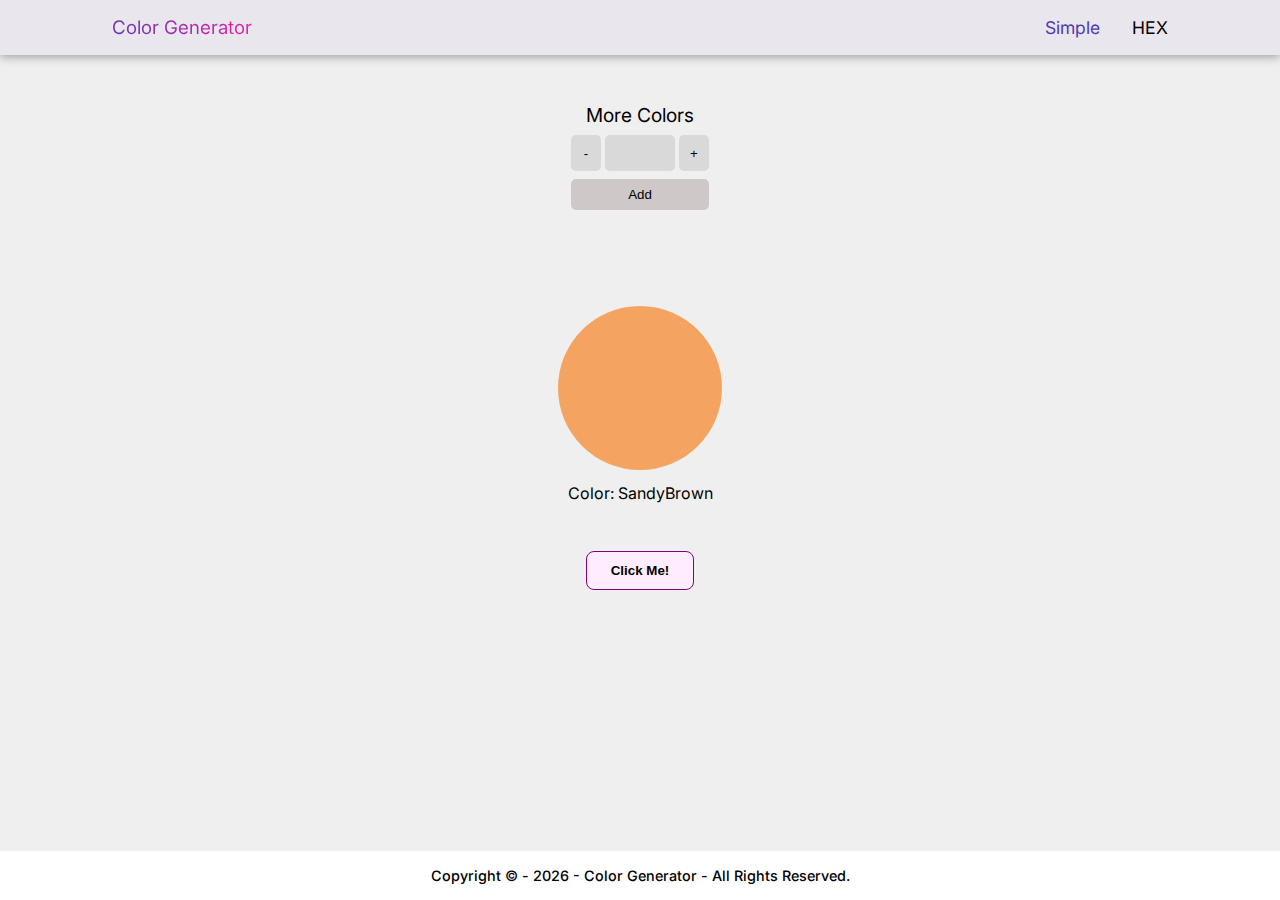
<file: colorGenerator/index.html>
<!DOCTYPE html>
<html lang="en">
<head>
  <meta charset="UTF-8">
  <meta http-equiv="X-UA-Compatible" content="IE=edge">
  <meta name="viewport" content="width=device-width, initial-scale=1.0">

  <link rel="preconnect" href="https://fonts.googleapis.com">
  <link rel="preconnect" href="https://fonts.gstatic.com" crossorigin>
  <link href="https://fonts.googleapis.com/css2?family=Inter:wght@400;500;600;700&display=swap" rel="stylesheet">

  <link rel="stylesheet" href="style.css">

  <title>Color Generator</title>
</head>
<body>
  <header>
    <nav class="navbar">
      <h3 class="logo">Color Generator</h3>
      <ul>
        <li><a class="nav-link" href="index.html">Simple</a></li>
        <li><a class="nav-link" href="hex.html">HEX</a></li>
      </ul>
    </nav>
  </header>
  <main>
    <div class="container">
      <div class="select-colors_wrapper">
        <p>More Colors</p>
        <div class="select-colors">
          <button class="btn-less">-</button>
          <input type="text" class="number-of-colors">
          <button class="btn-more">+</button>
        </div>
        <button class="btn-add">Add</button>
      </div>

      <section class="colors"></section>
      <button class="btn-click">Click Me!</button>
    </div>
  </main>
  <footer>
    <h5 class="footer">Copyright &copy; - <script>document.write(new Date().getFullYear())</script> - Color Generator - All Rights Reserved.</h5>
  </footer>
  <script src="simple.js"></script>
  <script src="main.js"></script>
</body>
</html>
</file>
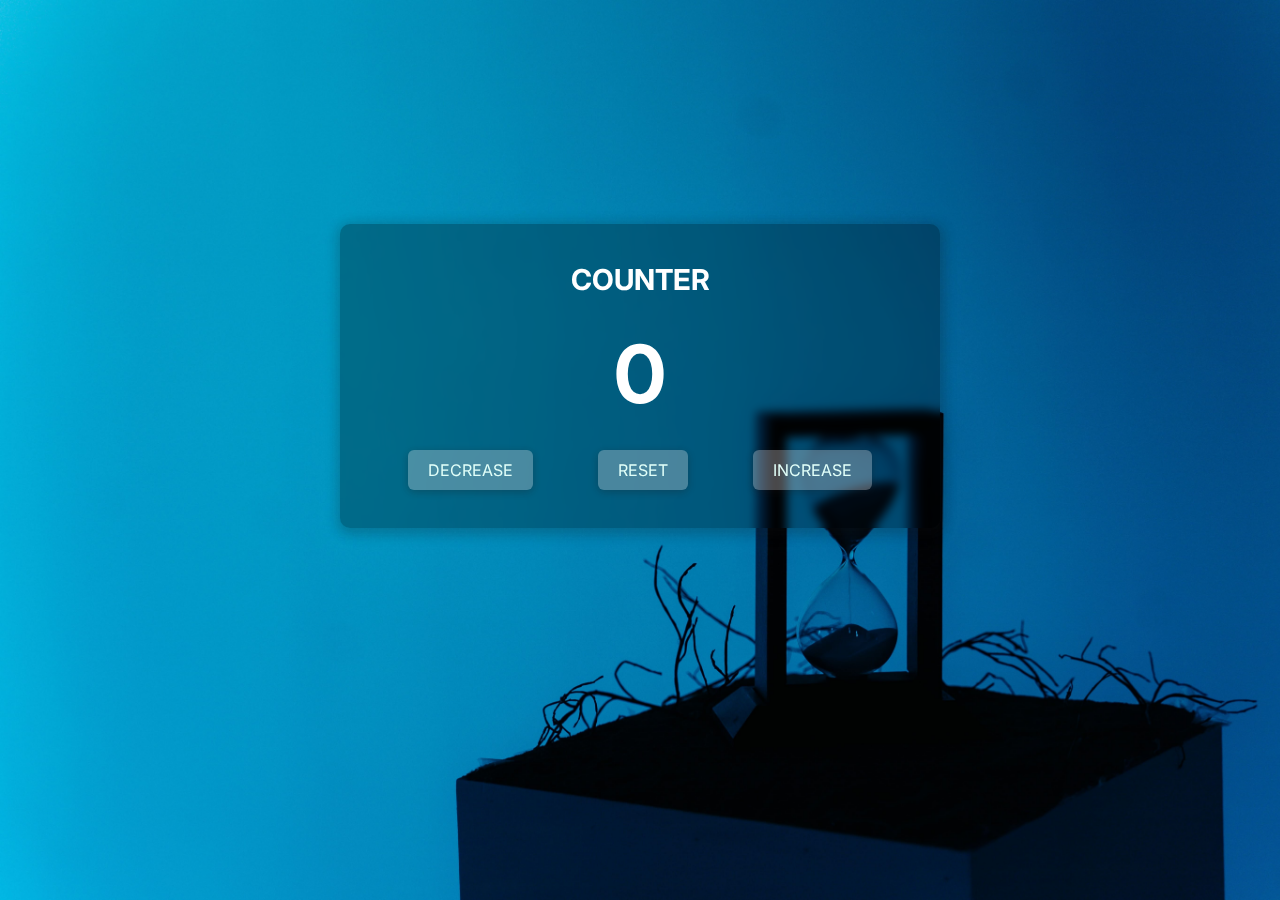
<file: Counter/index.html>
<!DOCTYPE html>
<html lang="en">
<head>
  <meta charset="UTF-8">
  <meta http-equiv="X-UA-Compatible" content="IE=edge">
  <meta name="viewport" content="width=device-width, initial-scale=1.0">

  <link rel="preconnect" href="https://fonts.googleapis.com">
  <link rel="preconnect" href="https://fonts.gstatic.com" crossorigin>
  <link href="https://fonts.googleapis.com/css2?family=Inter:wght@400;500;600;700&display=swap" rel="stylesheet">

  <link rel="stylesheet" href="style.css">

  <title>Counter</title>
</head>
<body>
  <div class="container">
    <div class="box">
      <h3>counter</h3>
      <h1 class="value">0</h1>
      <div class="buttons">
        <div class="btn decrease">decrease</div>
        <div class="btn reset">reset</div>
        <div class="btn increase">increase</div>
      </div>
    </div>
  </div>
  <script src="script.js"></script>
</body>
</html>
</file>
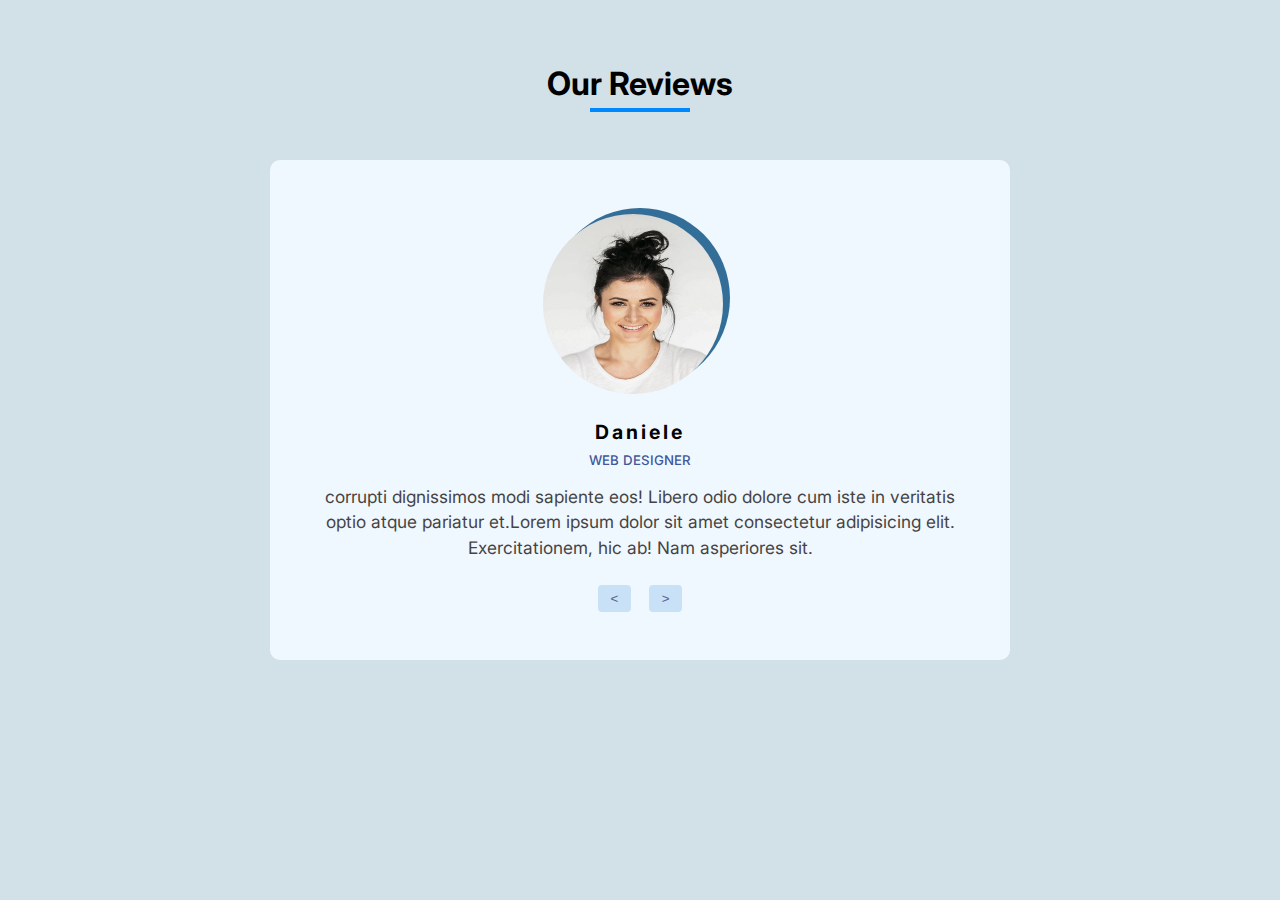
<file: reviewCarousel/index.html>
<!DOCTYPE html>
<html lang="en">
<head>
  <meta charset="UTF-8">
  <meta http-equiv="X-UA-Compatible" content="IE=edge">
  <meta name="viewport" content="width=device-width, initial-scale=1.0">

  <link rel="preconnect" href="https://fonts.googleapis.com">
  <link rel="preconnect" href="https://fonts.gstatic.com" crossorigin>
  <link href="https://fonts.googleapis.com/css2?family=Inter:wght@400;500;600;700&display=swap" rel="stylesheet">

  <link rel="stylesheet" href="style.css">

  <title>Review Carousel</title>
</head>
<body>
  <div class="container">
    <h1>Our Reviews</h1>
    <hr>
    <div class="box">
      <div class="circle"><img src="./img/daniele.jpg" class="img"></img></div>
      <h4 class="name"></h4>
      <h5 class="occupation"></h5>
      <p class="summary"></p>
      <div class="buttons">
        <button class="previous"><</button>
        <button class="next">></button>
      </div>
    </div>
  </div>
  <script src="script.js"></script>
</body>
</html>
</file>
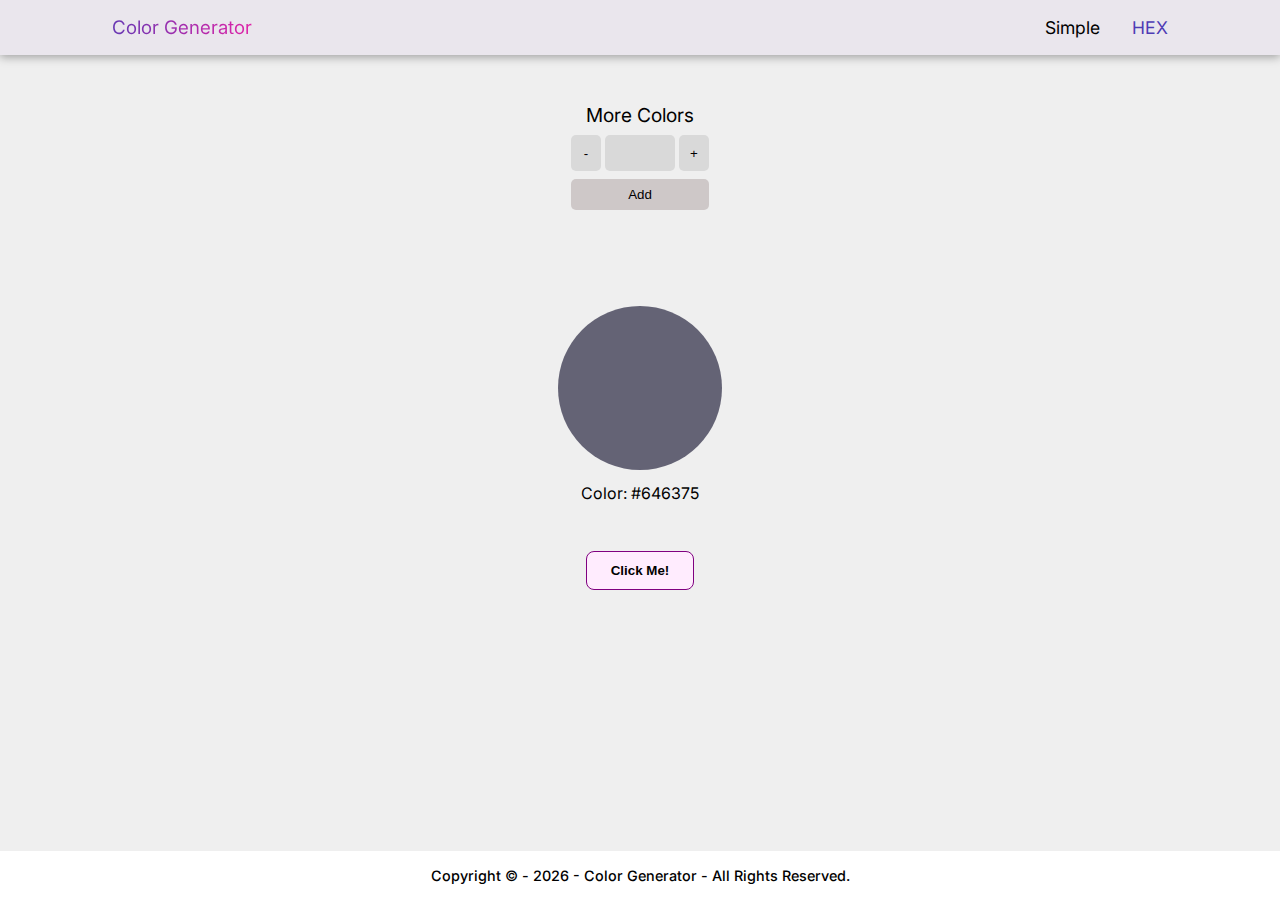
<file: colorGenerator/hex.html>
<!DOCTYPE html>
<html lang="en">
<head>
  <meta charset="UTF-8">
  <meta http-equiv="X-UA-Compatible" content="IE=edge">
  <meta name="viewport" content="width=device-width, initial-scale=1.0">

  <link rel="preconnect" href="https://fonts.googleapis.com">
  <link rel="preconnect" href="https://fonts.gstatic.com" crossorigin>
  <link href="https://fonts.googleapis.com/css2?family=Inter:wght@400;500;600;700&display=swap" rel="stylesheet">

  <link rel="stylesheet" href="style.css">

  <title>HEX</title>
</head>
<body>
  <header>
    <nav class="navbar">
      <h3 class="logo">Color Generator</h3>
      <ul>
        <li><a class="nav-link" href="index.html">Simple</a></li>
        <li><a class="nav-link" href="hex.html">HEX</a></li>
      </ul>
    </nav>
  </header>
  <main>
    <div class="container">
      <div class="select-colors_wrapper">
        <p>More Colors</p>
        <div class="select-colors">
          <button class="btn-less">-</button>
          <input type="text" class="number-of-colors">
          <button class="btn-more">+</button>
        </div>
        <button class="btn-add">Add</button>
      </div>

      <section class="colors"></section>
      <button class="btn-click">Click Me!</button>
    </div>
  </main>
  <footer>
    <h5 class="footer">Copyright &copy; - <script>document.write(new Date().getFullYear())</script> - Color Generator - All Rights Reserved.</h5>
  </footer>
  <script src="hex.js"></script>
  <script src="main.js"></script>
</body>
</html>
</body>
</html>
</file>
<file: colorGenerator/style.css>
* {
  padding: 0;
  margin: 0;
  box-sizing: border-box;
}

body {
  font-family: "Inter", sans-serif;
  background-color: #efefef;
  min-height: 100vh;
  padding-bottom: 58px;
  position: relative;
}

.logo {
  font-weight: 400;
  background: linear-gradient(90deg, #3340b8 -16.43%, #ff1ea5 121.43%);
  -webkit-background-clip: text;
  -webkit-text-fill-color: transparent;
  background-clip: text;
}

.navbar {
  display: flex;
  justify-content: space-between;
  padding: 1rem 5rem;
  background: #dfd4e851;
  align-items: center;
  box-shadow: 0px 2px 9px 0px #00000057;
}

.navbar ul {
  display: flex;
}

.navbar ul li {
  display: flex;
  padding-right: 2rem;
  list-style: none;
}

.navbar ul li a {
  color: #000000;
  text-decoration: none;
  font-size: 1.1rem;
}

.navbar ul li a.active {
  color: #4e3bb5;
}

.logo {
  padding-left: 2rem;
}

.container {
  padding: 0 7rem;
}

.select-colors_wrapper {
  display: flex;
  flex-direction: column;
  margin-top: 3rem;
  align-items: center;
}

.select-colors_wrapper p {
  font-size: 1.2rem;
}

.select-colors {
  margin-top: 0.5rem;
}

.select-colors button,
.select-colors input {
  height: 36px;
  border: none;
  border-radius: 5px;
  background-color: #d9d9d9;
}

.select-colors button {
  width: 30px;
  cursor: pointer;
}

.select-colors input {
  width: 70px;
  padding: 0.5rem;
  text-align: center;
}

.btn-add {
  padding: 0.5rem 3.6rem;
  margin-top: 0.5rem;
  border: none;
  border-radius: 5px;
  cursor: pointer;
  background: #cec8c8;
}

.color-circle {
  background: #6e2c2c;
  width: 164px;
  height: 164px;
  border-radius: 50%;
  margin: 0 auto;
}

.colors {
  display: flex;
  flex-direction: row;
  justify-content: center;
  gap: 2rem;
  flex-wrap: wrap;
  margin-top: 6rem;
}

.color-text {
  margin-top: 0.8rem;
  text-align: center;
  text-transform: capitalize;
}

.btn-click {
  padding: 0.7rem 1.5rem;
  border-radius: 8px;
  border: 1px solid purple;
  cursor: pointer;
  display: flex;
  margin: 3rem auto;
  background: #ffecfe;
  font-weight: 800;
  transition: 0.2s all;
}

.btn-click:hover {
  background: #f3e0f2;
  transform: translateY(-3px);
  box-shadow: 1px 0px 8px 0px #00008b4d;
}

footer {
  background: #ffffff;
  padding: 1rem 0;
  text-align: center;
  position: absolute;
  bottom: 0;
  width: 100%;
}

footer h5 {
  font-weight: 500;
  font-size: 0.9rem;
}
</file>
<file: Counter/style.css>
* {
  padding: 0;
  margin: 0;
  box-sizing: border-box;
}

body {
  font-family: "Inter", sans-serif;
  background-color: #efefef;
  min-height: 100vh;
  padding-bottom: 58px;
  position: relative;
  background-image: url("./img/background.jpg");
  background-repeat: no-repeat;
  background-size: cover;
}

.container {
  padding: 0 7rem;
  display: flex;
  justify-content: center;
}

.box {
  margin-top: 14rem;
  width: 600px;
  height: 304px;
  border-radius: 10px;
  background-color: #0000004a;
  color: #ffffff;
  backdrop-filter: blur(5px);
  display: flex;
  flex-direction: column;
  justify-content: center;
  align-items: center;
  gap: 28px;
  padding: 20px;
  box-shadow: 1px 3px 12px 4px #14141438;
}

.box h3,
.box .buttons .btn {
  text-transform: uppercase;
}

.box h3 {
  font-size: 1.8rem;
}

.value {
  font-size: 5rem;
}

.box .buttons {
  display: flex;
  gap: 65px;
}

.box .buttons .btn {
  color: #e1fff9;
  background-color: #e5dfdf51;
  padding: 10px 20px;
  border-radius: 6px;
  box-shadow: 0px 2px 8px 0px #1a19194a;
  cursor: pointer;
}
</file>
<file: reviewCarousel/style.css>
* {
  padding: 0;
  margin: 0;
  box-sizing: border-box;
}

body {
  font-family: "Inter", sans-serif;
  background-color: #d2e0e7;
}

button {
  cursor: pointer;
}

h1 {
  margin-top: 4rem;
}

hr {
  width: 100px;
  margin: 0 auto;
  height: 4px;
  background-color: #0089ff;
  border: none;
  margin-top: 0.3rem;
}

.container {
  padding: 0 7rem;
  display: flex;
  flex-direction: column;
  text-align: center;
}

.box {
  margin: 3rem auto 0;
  padding: 3rem;
  border-radius: 10px;
  background-color: #f0f8ff;
  width: 70%;
}

.box .circle {
  height: 180px;
  width: 180px;
  background-color: #336e99;
  border-radius: 50%;
  margin: 0 auto;
  position: relative;
}

.box .circle .img {
  height: 180px;
  width: 180px;
  border-radius: 50%;
  position: absolute;
  top: 6px;
  left: -7px;
}

.box h4 {
  margin-top: 2rem;
  font-size: 1.22rem;
  letter-spacing: 3px;
}

.box h5 {
  margin-top: 0.5rem;
  text-transform: uppercase;
  font-weight: 500;
  color: #41599a;
}

.box p {
  margin-top: 1rem;
  line-height: 1.6rem;
  color: #454343;
  font-size: 1.08rem;
}

.cta,
.buttons button {
  border: none;
  border-radius: 4px;
  transition: .2s all;
}

.buttons {
  margin-top: 1.5rem;
  display: flex;
  margin-top: 1.5rem;
  gap: 18px;
  justify-content: center;
}

.buttons button {
  padding: 0.4rem 0.8rem;
  background-color: #c9e1f6;
  color: #58628e;
}

.buttons button:hover {
  background-color: #c3dbef;
}
</file>
